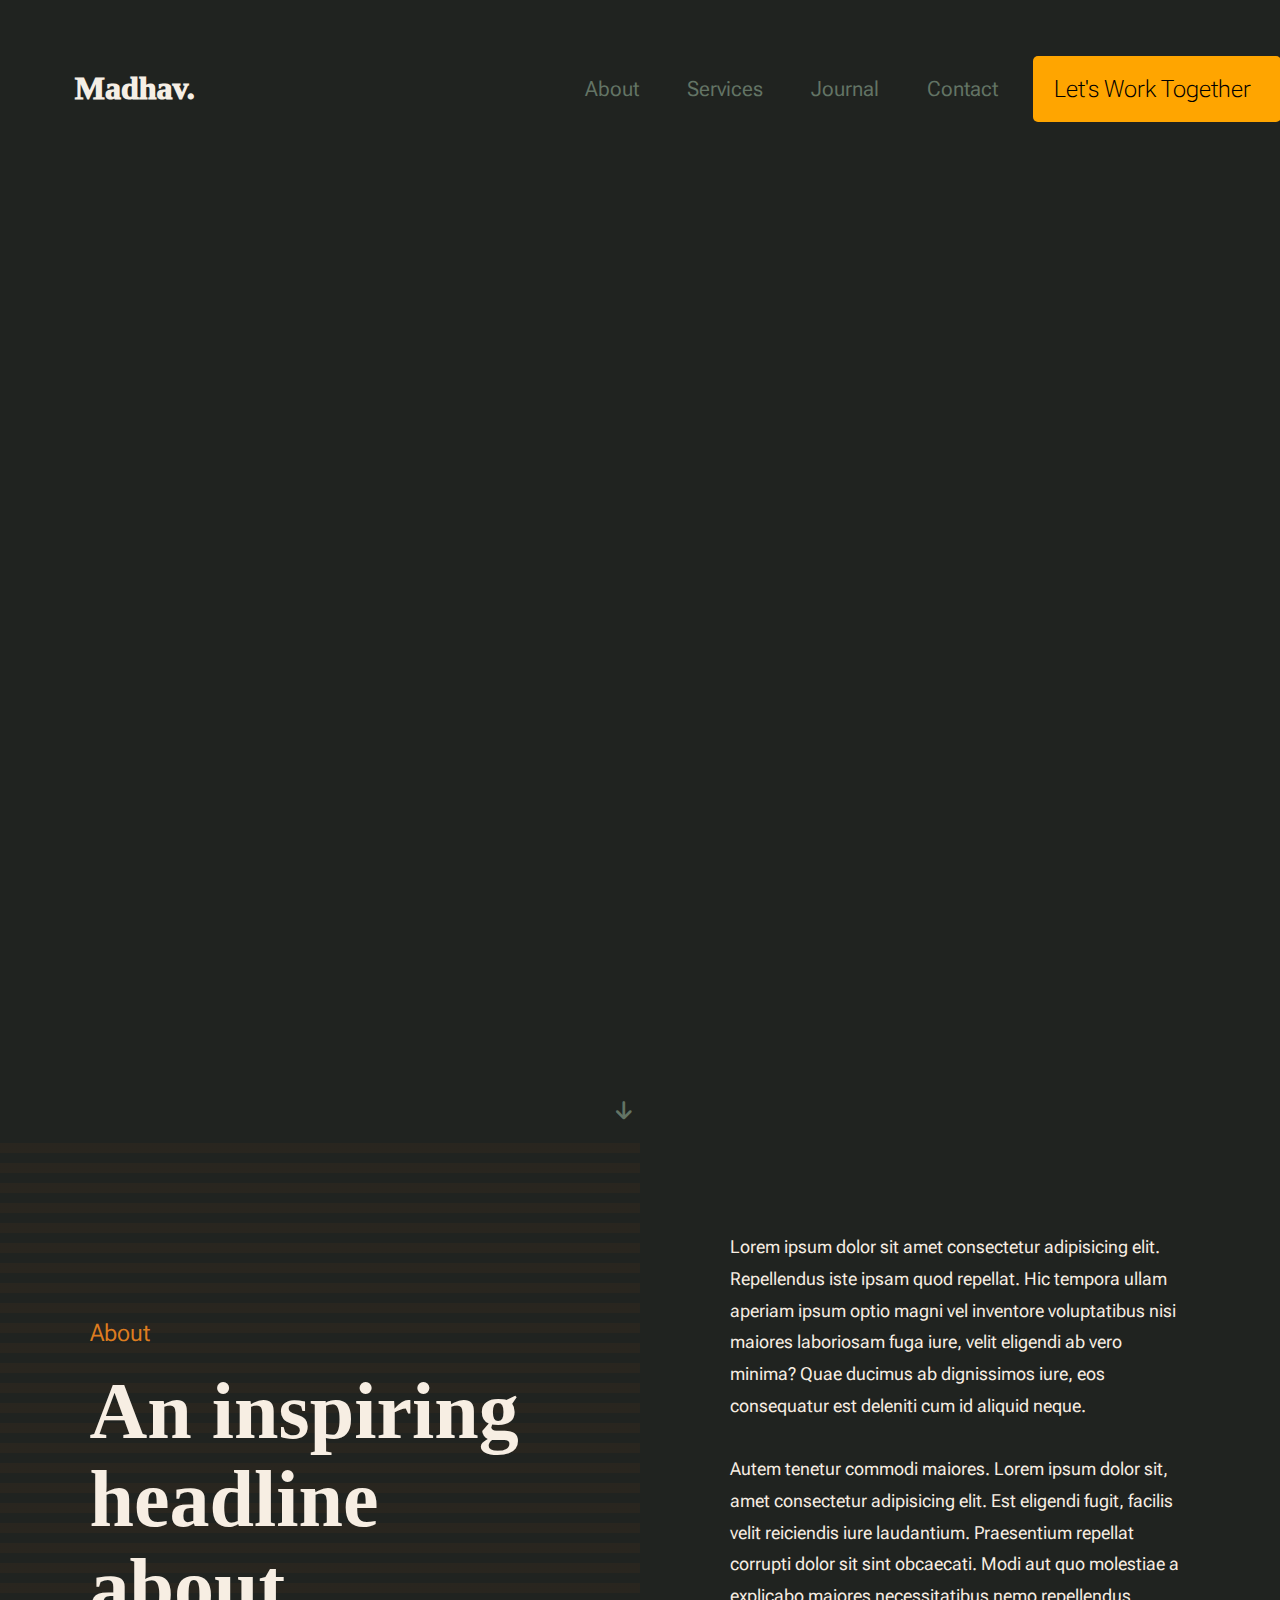
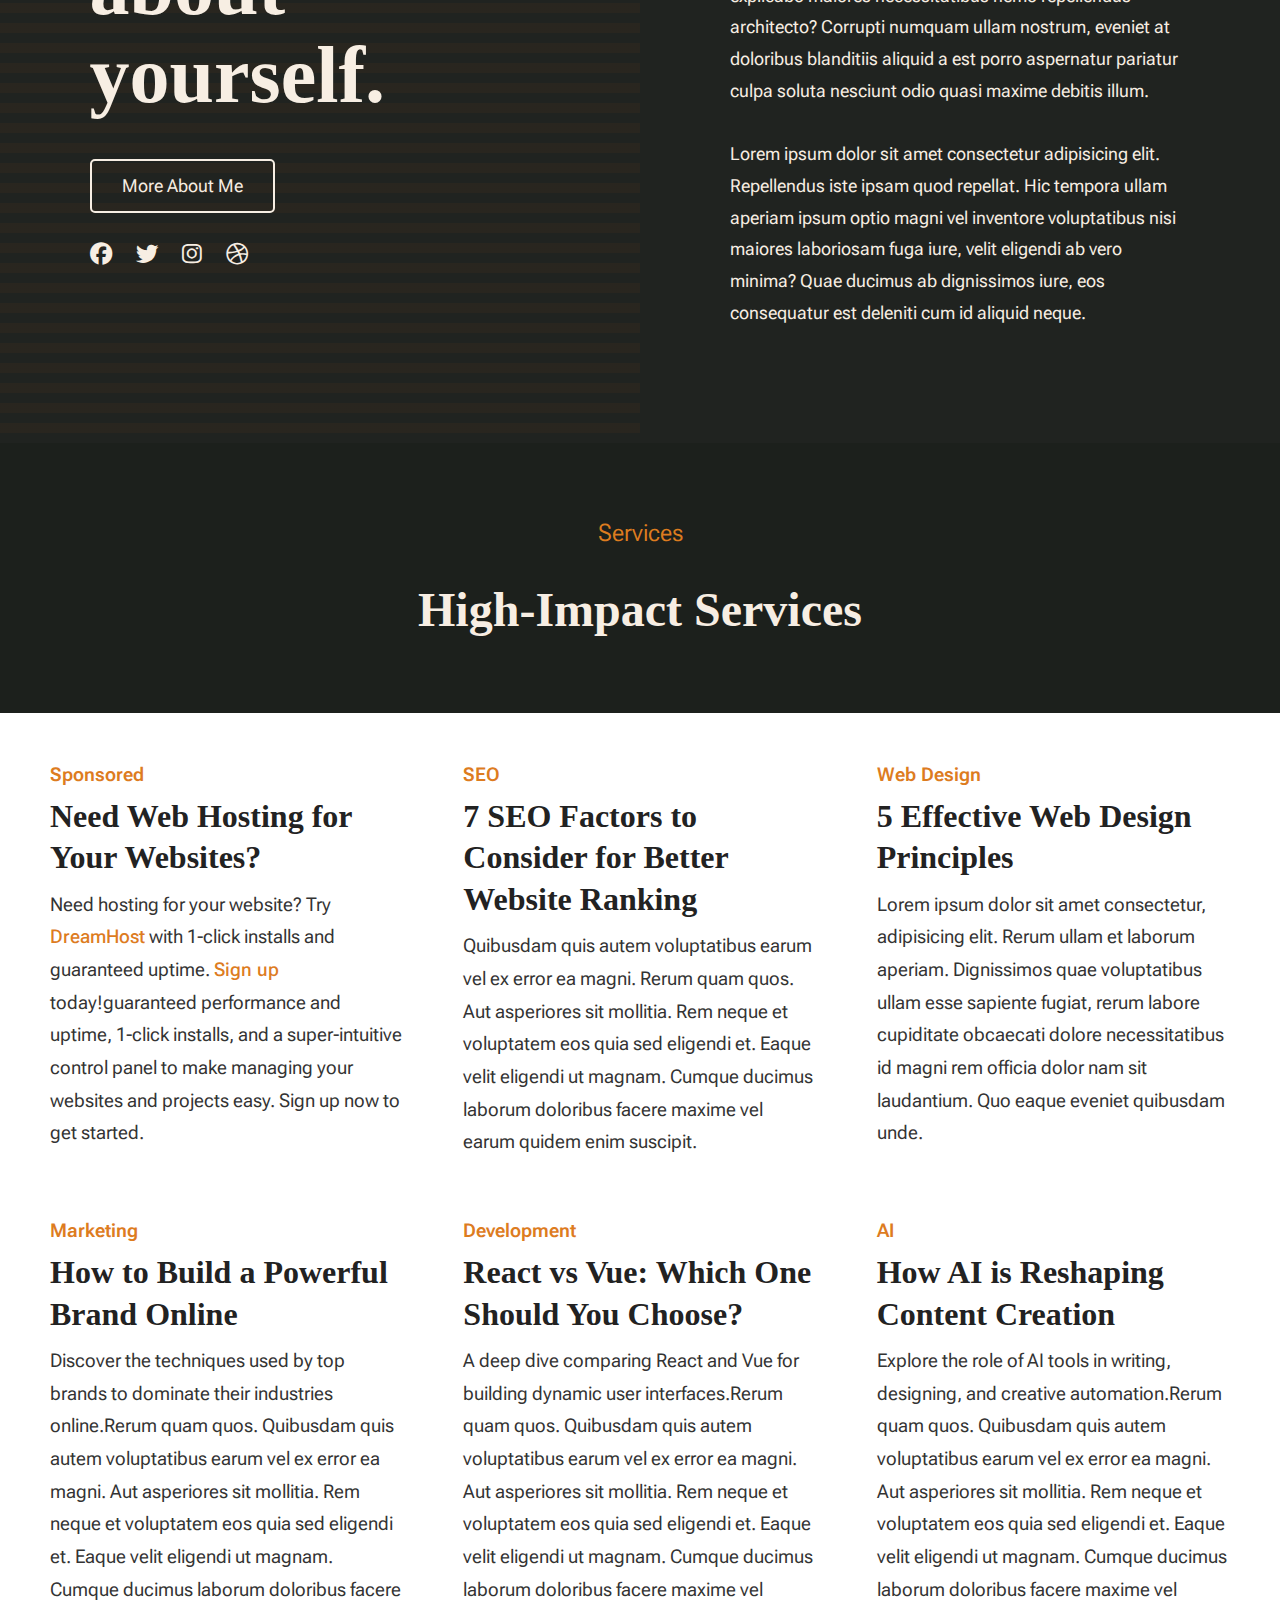
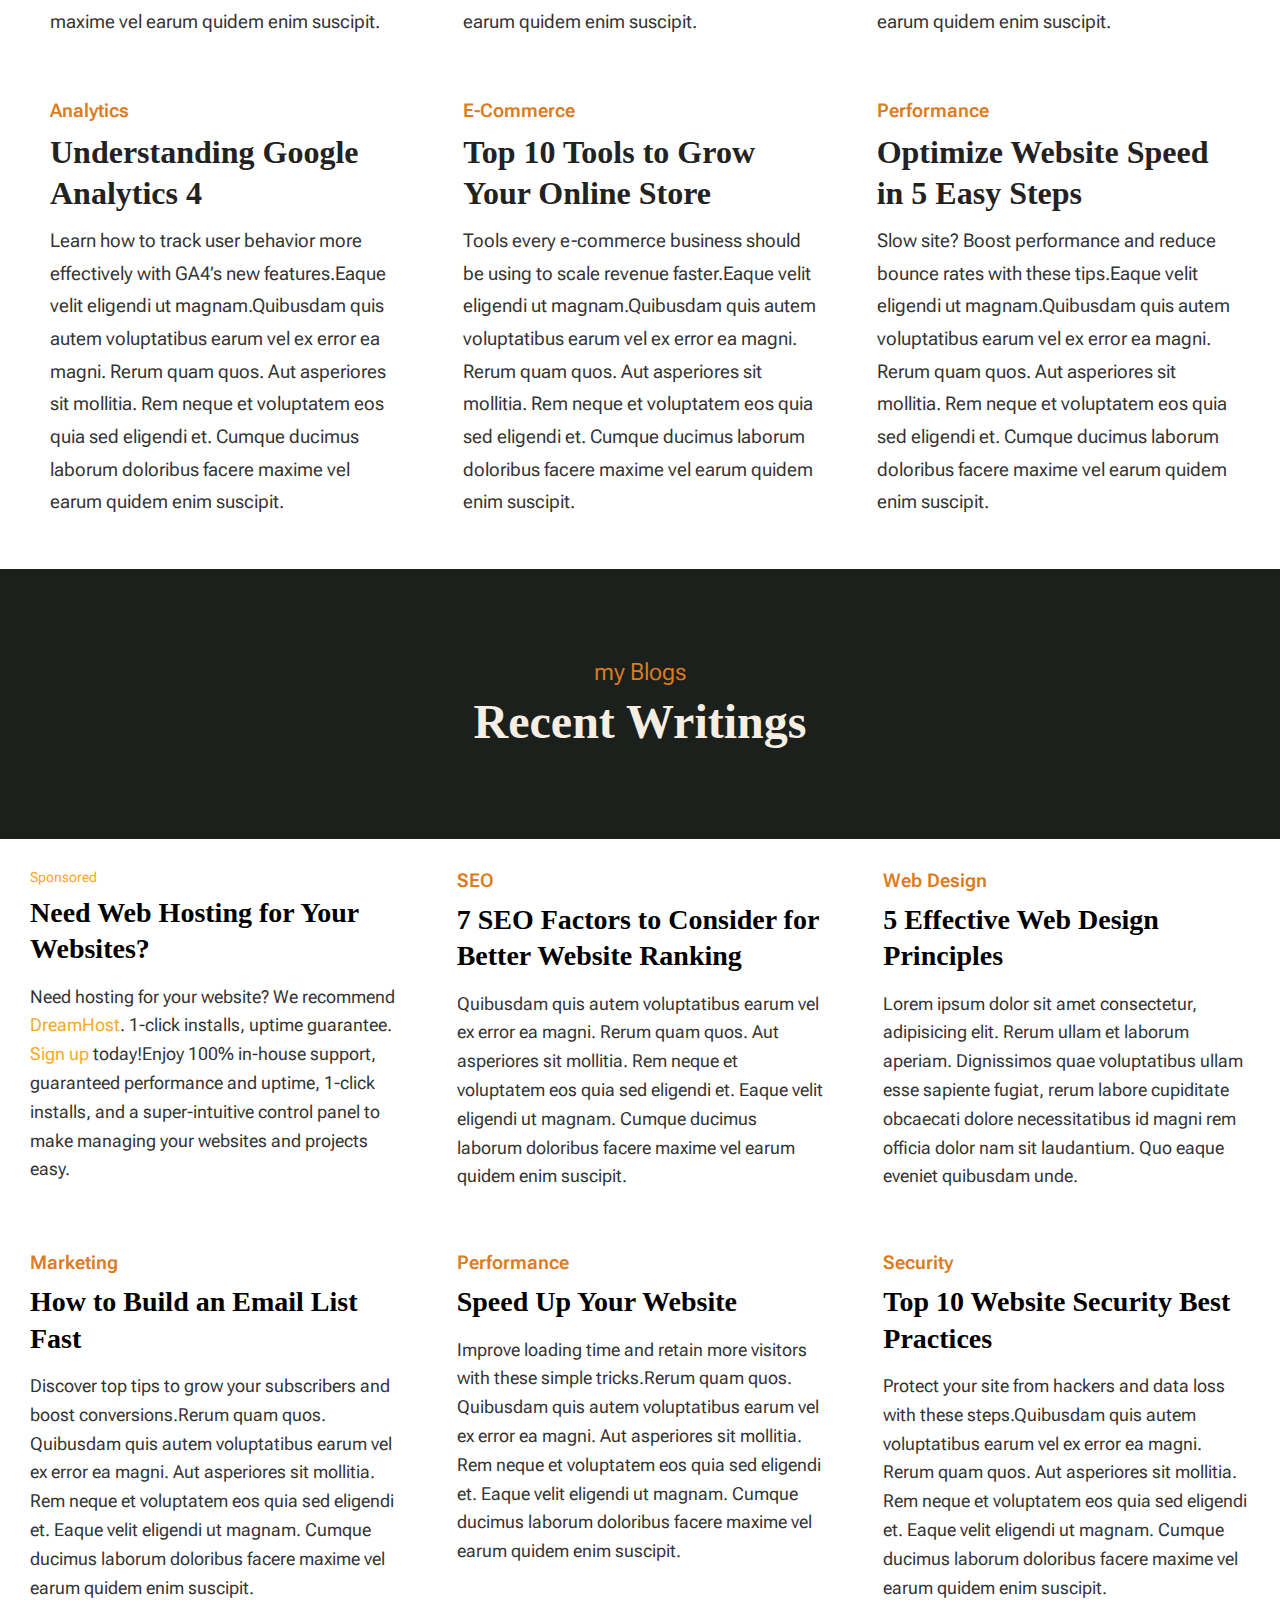
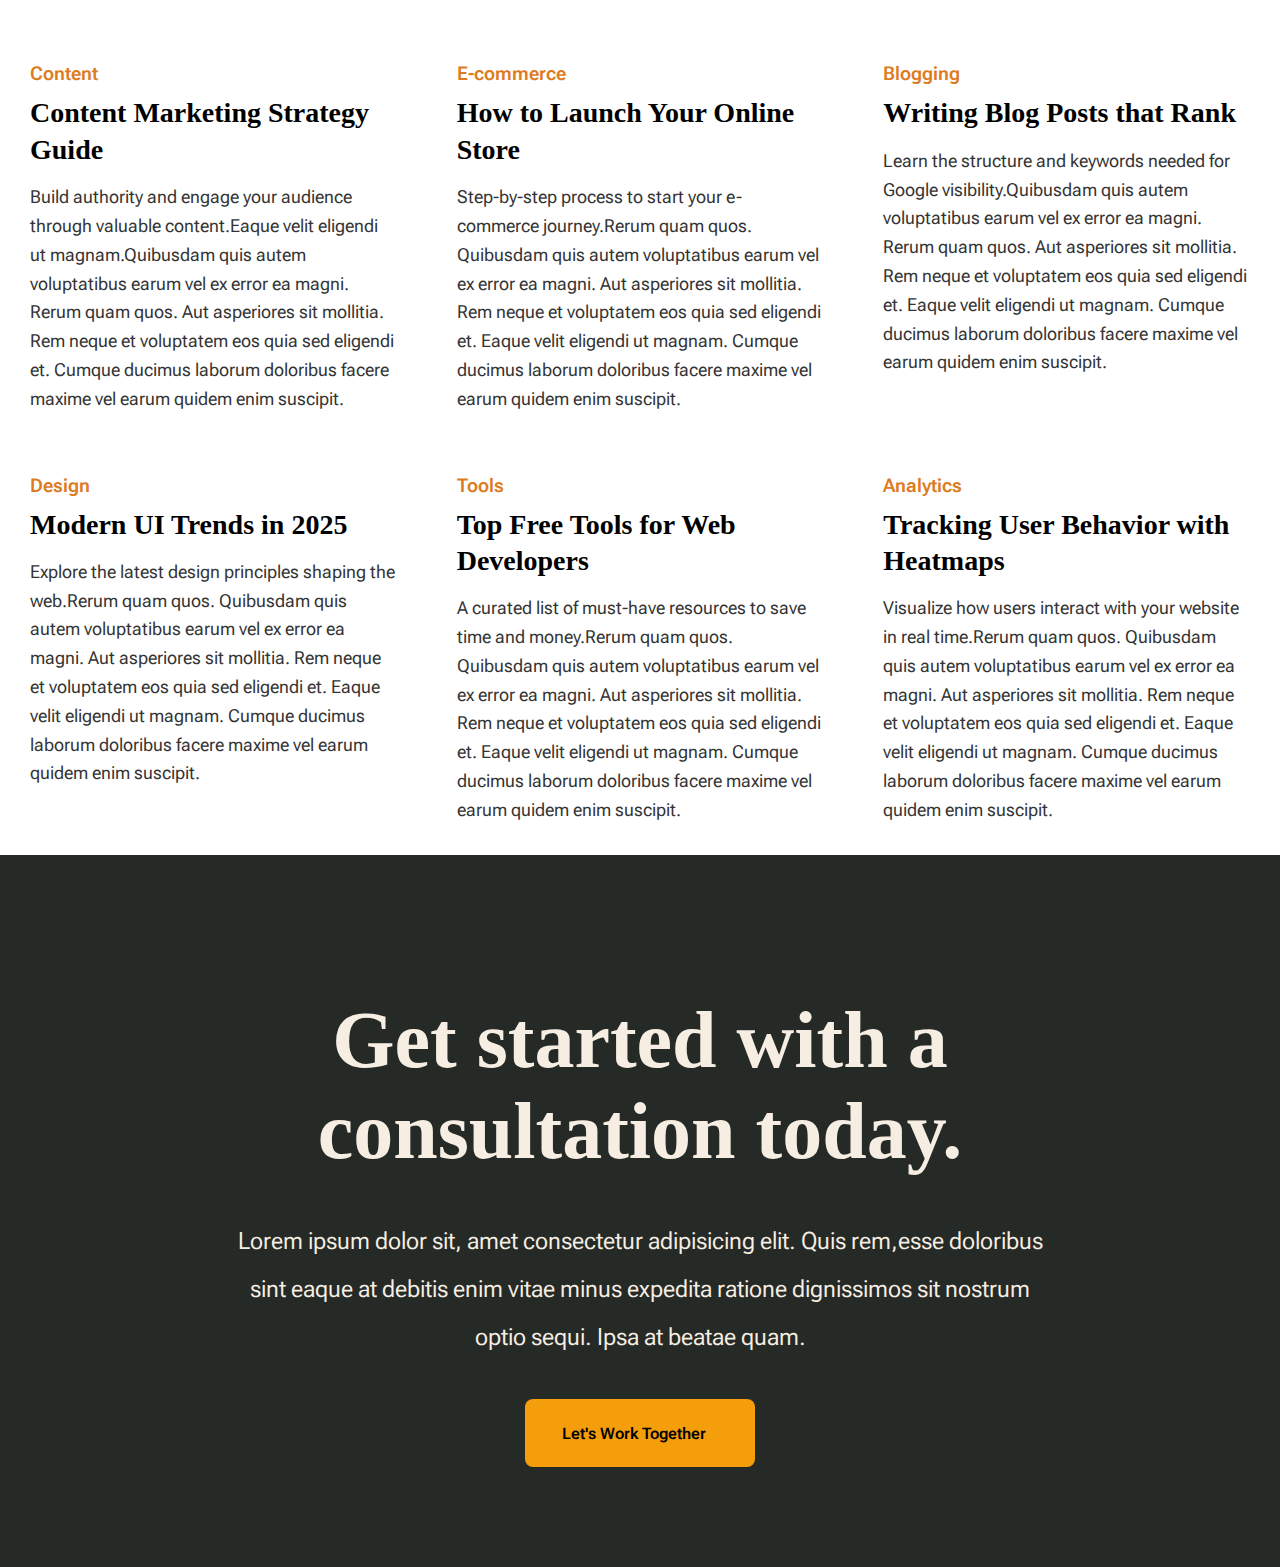
<file: index.html>
<!DOCTYPE html>
<html lang="en">
<head>
    <meta charset="UTF-8">
    <meta name="viewport" content="width=device-width, initial-scale=1.0">
    <link rel="apple-touch-icon" sizes="180x180" href="./apple-touch-icon.png">
    <link rel="icon" type="image/png" sizes="32x32" href="./favicon32.png">
    <link rel="icon" type="image/png" sizes="16x16" href="./favicon16.png">
    <link href="https://fonts.googleapis.com/css2?family=Roboto+Flex:opsz,wght@8..144,100..1000&display=swap" rel="stylesheet">
    <link rel="stylesheet" href="inedexstyles.css">
    <link rel="stylesheet" href="https://cdnjs.cloudflare.com/ajax/libs/font-awesome/6.4.0/css/all.min.css">
    <title>Madhav.portfolio</title>
</head>
<body>
<!-- Navbar -->
<div class="navbar">
  <a href="index.html" class="logo">Madhav.</a>
  <input type="checkbox" id="menu-toggle" class="menu-toggle">
  <label for="menu-toggle" class="menu-icon"><i class="fa-solid fa-bars"></i></label>
  <div class="nav-links">
    <a href="#about">About</a>
    <a href="#services">Services</a>
    <a href="#journal">Journal</a>
    <a href="contact.html">Contact</a>
    <div class="worktogether">
      <a href="contact.html">Let's Work Together</a>
    </div>
  </div>
</div>

    <div class="tranformer">
      <div class="transitioncontainer1">
         <p>Hello,I'm Madhav</p>
         <h1>I create marketing</h1>
         <br>
         <h1>strategies for your</h1>
         <br>
         <h1>business that get</h1>
         <br>
         <h1>results.</h1>
      </div>
             <div class="transitioncontainer2">
               <img src="./madhav.jpg" alt="image">
            </div>
            <div class="scrolldown">
               <a href="#down"><i class="fa-solid fa-arrow-down"></i></a> 
               
            </div>
    </div>
    <section class="aboutcontainer" id="about">
    <div class="left-pane">
      <div class="background-pattern"></div>
      <div class="about1">
        <p>About</p>
        <h1>
          An inspiring<br />
          headline about<br />
          yourself.
        </h1>
        <div class="button-container">
          <button>More About Me</button>
        </div>
        <div class="social-icons">
          <i class="fab fa-facebook"></i>
          <i class="fab fa-twitter"></i>
          <i class="fab fa-instagram"></i>
          <i class="fab fa-dribbble"></i>
        </div>
      </div>
    </div>

    <div class="right-pane">
      <p>Lorem ipsum dolor sit amet consectetur adipisicing elit. Repellendus iste ipsam quod repellat. Hic tempora ullam aperiam ipsum optio magni vel inventore voluptatibus nisi maiores laboriosam fuga iure, velit eligendi ab vero minima? Quae ducimus ab dignissimos iure, eos consequatur est deleniti cum id aliquid neque.</p>
      <p>Autem tenetur commodi maiores. Lorem ipsum dolor sit, amet consectetur adipisicing elit. Est eligendi fugit, facilis velit reiciendis iure laudantium. Praesentium repellat corrupti dolor sit sint obcaecati. Modi aut quo molestiae a explicabo maiores necessitatibus nemo repellendus architecto? Corrupti numquam ullam nostrum, eveniet at doloribus blanditiis aliquid a est porro aspernatur pariatur culpa soluta nesciunt odio quasi maxime debitis illum.</p>
      <p>Lorem ipsum dolor sit amet consectetur adipisicing elit. Repellendus iste ipsam quod repellat. Hic tempora ullam aperiam ipsum optio magni vel inventore voluptatibus nisi maiores laboriosam fuga iure, velit eligendi ab vero minima? Quae ducimus ab dignissimos iure, eos consequatur est deleniti cum id aliquid neque.</p>
    </div>
  </section>
  <!-- services -->
  <div class="services" id="services">
    <p>Services</p>
    <br>
    <h1>High-Impact Services</h1>
  </div>
   <section class="grid-container">
    <div class="article">
      <span class="category">Sponsored</span>
      <h2>Need Web Hosting for Your Websites?</h2>
      <p>
        Need hosting for your website? Try <span class="highlight">DreamHost</span> with 1-click installs and guaranteed uptime. <span class="highlight">Sign up</span> today!guaranteed performance and uptime, 1-click installs, and a super-intuitive control panel to make managing your websites and projects easy. Sign up now to get started.
      </p>
    </div>

    <div class="article">
      <span class="category">SEO</span>
      <h2>7 SEO Factors to Consider for Better Website Ranking</h2>
      <p>
        Quibusdam quis autem voluptatibus earum vel ex error ea magni. Rerum quam quos. Aut asperiores sit mollitia. Rem neque et voluptatem eos quia sed eligendi et. Eaque velit eligendi ut magnam. Cumque ducimus laborum doloribus facere maxime vel earum quidem enim suscipit.
      </p>
    </div>

    <div class="article">
      <span class="category">Web Design</span>
      <h2>5 Effective Web Design Principles</h2>
      <p>
        Lorem ipsum dolor sit amet consectetur, adipisicing elit. Rerum ullam et laborum aperiam. Dignissimos quae voluptatibus ullam esse sapiente fugiat, rerum labore cupiditate obcaecati dolore necessitatibus id magni rem officia dolor nam sit laudantium. Quo eaque eveniet quibusdam unde.
      </p>
    </div>

    <div class="article">
      <span class="category">Marketing</span>
      <h2>How to Build a Powerful Brand Online</h2>
      <p>
        Discover the techniques used by top brands to dominate their industries online.Rerum quam quos. Quibusdam quis autem voluptatibus earum vel ex error ea magni. Aut asperiores sit mollitia. Rem neque et voluptatem eos quia sed eligendi et. Eaque velit eligendi ut magnam. Cumque ducimus laborum doloribus facere maxime vel earum quidem enim suscipit.
      </p>
    </div>

    <div class="article">
      <span class="category">Development</span>
      <h2>React vs Vue: Which One Should You Choose?</h2>
      <p>
        A deep dive comparing React and Vue for building dynamic user interfaces.Rerum quam quos. Quibusdam quis autem voluptatibus earum vel ex error ea magni. Aut asperiores sit mollitia. Rem neque et voluptatem eos quia sed eligendi et. Eaque velit eligendi ut magnam. Cumque ducimus laborum doloribus facere maxime vel earum quidem enim suscipit.
      </p>
    </div>

    <div class="article">
      <span class="category">AI</span>
      <h2>How AI is Reshaping Content Creation</h2>
      <p>
        Explore the role of AI tools in writing, designing, and creative automation.Rerum quam quos. Quibusdam quis autem voluptatibus earum vel ex error ea magni. Aut asperiores sit mollitia. Rem neque et voluptatem eos quia sed eligendi et. Eaque velit eligendi ut magnam. Cumque ducimus laborum doloribus facere maxime vel earum quidem enim suscipit.
      </p>
    </div>

    <div class="article">
      <span class="category">Analytics</span>
      <h2>Understanding Google Analytics 4</h2>
      <p>
        Learn how to track user behavior more effectively with GA4’s new features.Eaque velit eligendi ut magnam.Quibusdam quis autem voluptatibus earum vel ex error ea magni. Rerum quam quos. Aut asperiores sit mollitia. Rem neque et voluptatem eos quia sed eligendi et. Cumque ducimus laborum doloribus facere maxime vel earum quidem enim suscipit.
      </p>
    </div>

    <div class="article">
      <span class="category">E-Commerce</span>
      <h2>Top 10 Tools to Grow Your Online Store</h2>
      <p>
        Tools every e-commerce business should be using to scale revenue faster.Eaque velit eligendi ut magnam.Quibusdam quis autem voluptatibus earum vel ex error ea magni. Rerum quam quos. Aut asperiores sit mollitia. Rem neque et voluptatem eos quia sed eligendi et. Cumque ducimus laborum doloribus facere maxime vel earum quidem enim suscipit.
      </p>
    </div>

    <div class="article">
      <span class="category">Performance</span>
      <h2>Optimize Website Speed in 5 Easy Steps</h2>
      <p>
        Slow site? Boost performance and reduce bounce rates with these tips.Eaque velit eligendi ut magnam.Quibusdam quis autem voluptatibus earum vel ex error ea magni. Rerum quam quos. Aut asperiores sit mollitia. Rem neque et voluptatem eos quia sed eligendi et. Cumque ducimus laborum doloribus facere maxime vel earum quidem enim suscipit.
      </p>
    </div>
  </section>
  <!-- journalcontainer -->
   <div class="journal" id="journal">
    <p>my Blogs</p>
    <h1>Recent Writings</h1>
   </div>
  <div class="journal-container">
      <div class="card">
      <div class="categorys">Sponsored</div>
      <div class="title">Need Web Hosting for Your Websites?</div>
      <div class="description">
        Need hosting for your website? We recommend <span style="color:#f9a825;">DreamHost</span>. 1-click installs, uptime guarantee. <span style="color:#f9a825;">Sign up</span> today!Enjoy 100% in-house support, guaranteed performance and uptime, 1-click installs, and a super-intuitive control panel to make managing your websites and projects easy.
      </div>
    </div>

    <div class="card">
      <div class="category">SEO</div>
      <div class="title">7 SEO Factors to Consider for Better Website Ranking</div>
      <div class="description">
        Quibusdam quis autem voluptatibus earum vel ex error ea magni. Rerum quam quos. Aut asperiores sit mollitia. Rem neque et voluptatem eos quia sed eligendi et. Eaque velit eligendi ut magnam. Cumque ducimus laborum doloribus facere maxime vel earum quidem enim suscipit.
      </div>
    </div>

    <div class="card">
      <div class="category">Web Design</div>
      <div class="title">5 Effective Web Design Principles</div>
      <div class="description">
        Lorem ipsum dolor sit amet consectetur, adipisicing elit. Rerum ullam et laborum aperiam. Dignissimos quae voluptatibus ullam esse sapiente fugiat, rerum labore cupiditate obcaecati dolore necessitatibus id magni rem officia dolor nam sit laudantium. Quo eaque eveniet quibusdam unde.
      </div>
    </div>
    <div class="card">
      <div class="category">Marketing</div>
      <div class="title">How to Build an Email List Fast</div>
      <div class="description">
        Discover top tips to grow your subscribers and boost conversions.Rerum quam quos. Quibusdam quis autem voluptatibus earum vel ex error ea magni. Aut asperiores sit mollitia. Rem neque et voluptatem eos quia sed eligendi et. Eaque velit eligendi ut magnam. Cumque ducimus laborum doloribus facere maxime vel earum quidem enim suscipit.
      </div>
    </div>

    <div class="card">
      <div class="category">Performance</div>
      <div class="title">Speed Up Your Website</div>
      <div class="description">
        Improve loading time and retain more visitors with these simple tricks.Rerum quam quos. Quibusdam quis autem voluptatibus earum vel ex error ea magni. Aut asperiores sit mollitia. Rem neque et voluptatem eos quia sed eligendi et. Eaque velit eligendi ut magnam. Cumque ducimus laborum doloribus facere maxime vel earum quidem enim suscipit.
      </div>
    </div>

    <div class="card">
      <div class="category">Security</div>
      <div class="title">Top 10 Website Security Best Practices</div>
      <div class="description">
        Protect your site from hackers and data loss with these steps.Quibusdam quis autem voluptatibus earum vel ex error ea magni. Rerum quam quos. Aut asperiores sit mollitia. Rem neque et voluptatem eos quia sed eligendi et. Eaque velit eligendi ut magnam. Cumque ducimus laborum doloribus facere maxime vel earum quidem enim suscipit.
      </div>
    </div>

    <div class="card">
      <div class="category">Content</div>
      <div class="title">Content Marketing Strategy Guide</div>
      <div class="description">
        Build authority and engage your audience through valuable content.Eaque velit eligendi ut magnam.Quibusdam quis autem voluptatibus earum vel ex error ea magni. Rerum quam quos. Aut asperiores sit mollitia. Rem neque et voluptatem eos quia sed eligendi et. Cumque ducimus laborum doloribus facere maxime vel earum quidem enim suscipit.
      </div>
    </div>

    <div class="card">
      <div class="category">E-commerce</div>
      <div class="title">How to Launch Your Online Store</div>
      <div class="description">
        Step-by-step process to start your e-commerce journey.Rerum quam quos. Quibusdam quis autem voluptatibus earum vel ex error ea magni. Aut asperiores sit mollitia. Rem neque et voluptatem eos quia sed eligendi et. Eaque velit eligendi ut magnam. Cumque ducimus laborum doloribus facere maxime vel earum quidem enim suscipit.
      </div>
    </div>

    <div class="card">
      <div class="category">Blogging</div>
      <div class="title">Writing Blog Posts that Rank</div>
      <div class="description">
        Learn the structure and keywords needed for Google visibility.Quibusdam quis autem voluptatibus earum vel ex error ea magni. Rerum quam quos. Aut asperiores sit mollitia. Rem neque et voluptatem eos quia sed eligendi et. Eaque velit eligendi ut magnam. Cumque ducimus laborum doloribus facere maxime vel earum quidem enim suscipit.
      </div>
    </div>

    <div class="card">
      <div class="category">Design</div>
      <div class="title">Modern UI Trends in 2025</div>
      <div class="description">
        Explore the latest design principles shaping the web.Rerum quam quos. Quibusdam quis autem voluptatibus earum vel ex error ea magni. Aut asperiores sit mollitia. Rem neque et voluptatem eos quia sed eligendi et. Eaque velit eligendi ut magnam. Cumque ducimus laborum doloribus facere maxime vel earum quidem enim suscipit.
      </div>
    </div>

    <div class="card">
      <div class="category">Tools</div>
      <div class="title">Top Free Tools for Web Developers</div>
      <div class="description">
        A curated list of must-have resources to save time and money.Rerum quam quos. Quibusdam quis autem voluptatibus earum vel ex error ea magni. Aut asperiores sit mollitia. Rem neque et voluptatem eos quia sed eligendi et. Eaque velit eligendi ut magnam. Cumque ducimus laborum doloribus facere maxime vel earum quidem enim suscipit.
      </div>
    </div>

    <div class="card">
      <div class="category">Analytics</div>
      <div class="title">Tracking User Behavior with Heatmaps</div>
      <div class="description">
        Visualize how users interact with your website in real time.Rerum quam quos. Quibusdam quis autem voluptatibus earum vel ex error ea magni. Aut asperiores sit mollitia. Rem neque et voluptatem eos quia sed eligendi et. Eaque velit eligendi ut magnam. Cumque ducimus laborum doloribus facere maxime vel earum quidem enim suscipit.
      </div>
    </div>
  </div>
<!-- journalend -->
  <div class="foot-container" id="down">
    <h1 class="foot-title">Get started with a<br>consultation today.</h1>
    <p class="foot-description">
      Lorem ipsum dolor sit, amet consectetur adipisicing elit. Quis rem,esse doloribus <br>
      sint eaque at debitis enim vitae minus expedita ratione dignissimos sit nostrum <br>
      optio sequi. Ipsa at beatae quam.
    </p>
    <br><br>
    <button class="foot-button"><a href="contact.html">Let's Work Together</a></button>
  </div>
</body>
</html>
</file>
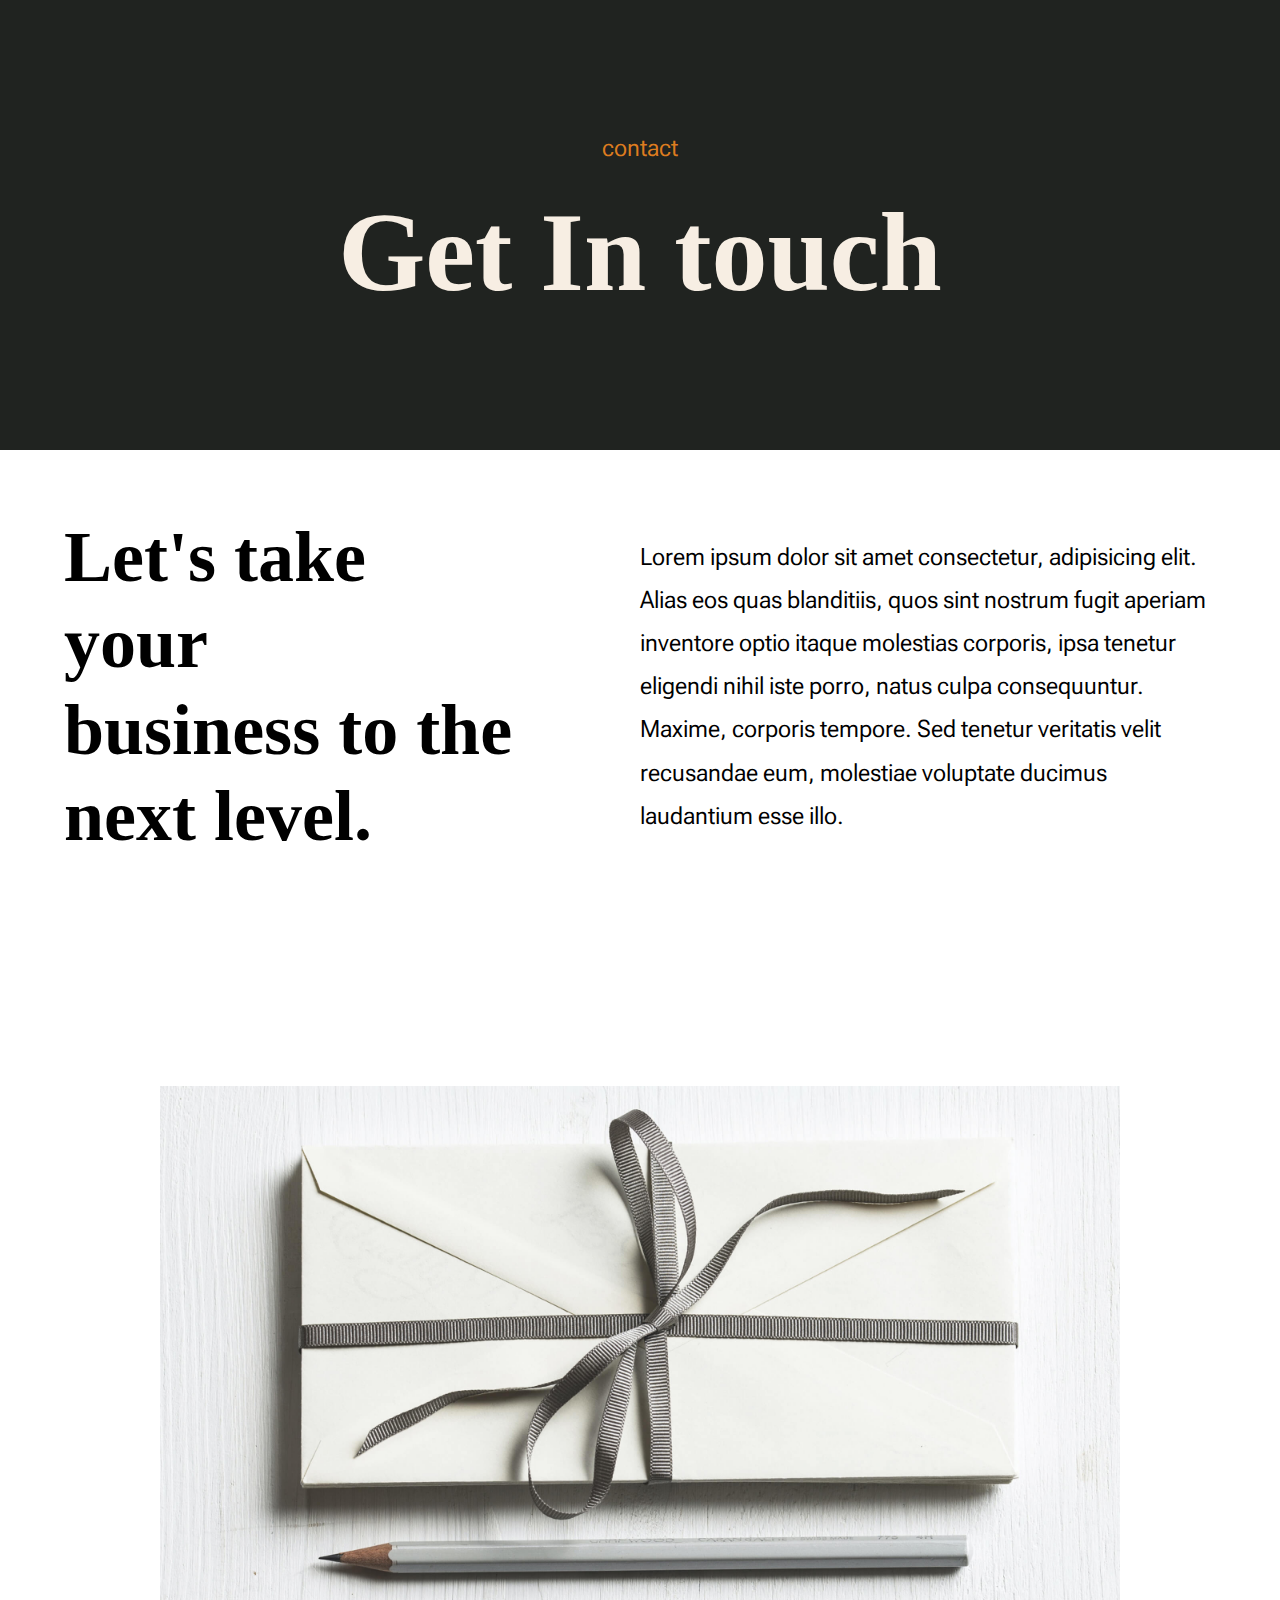
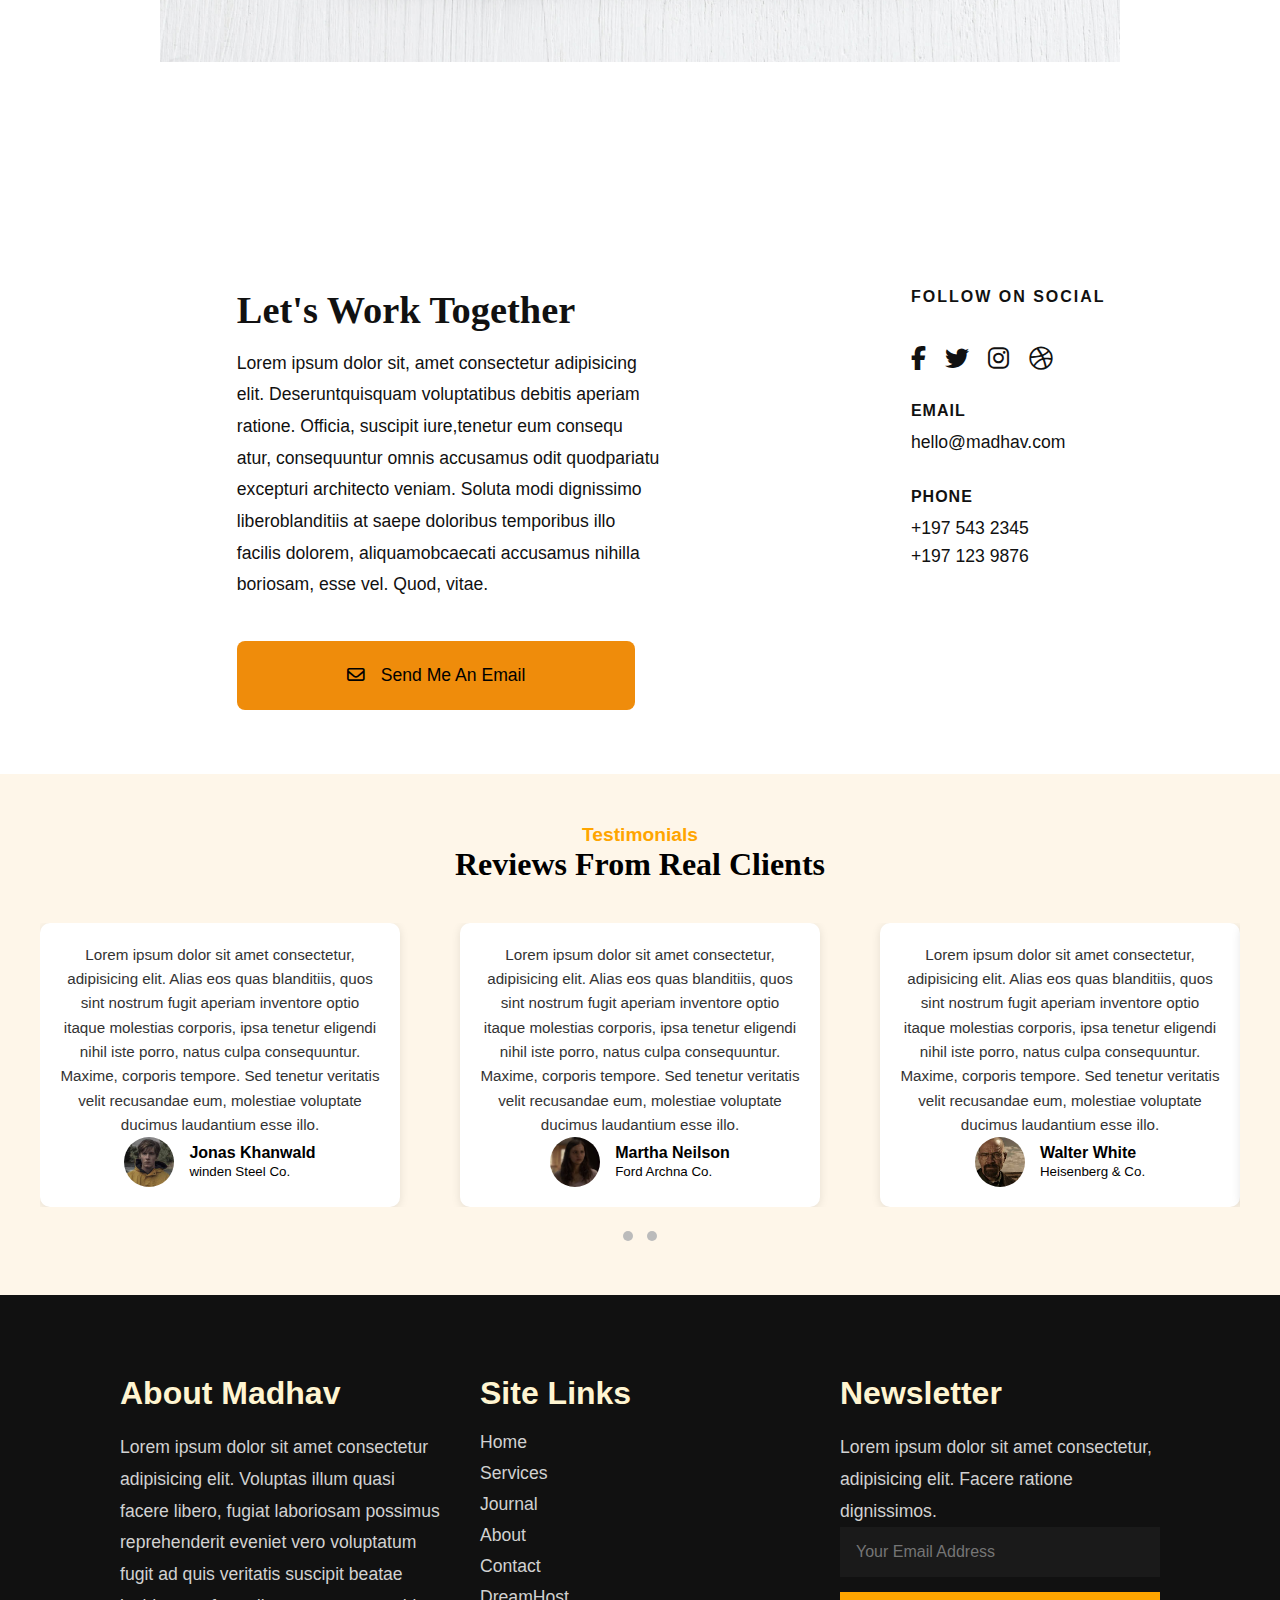
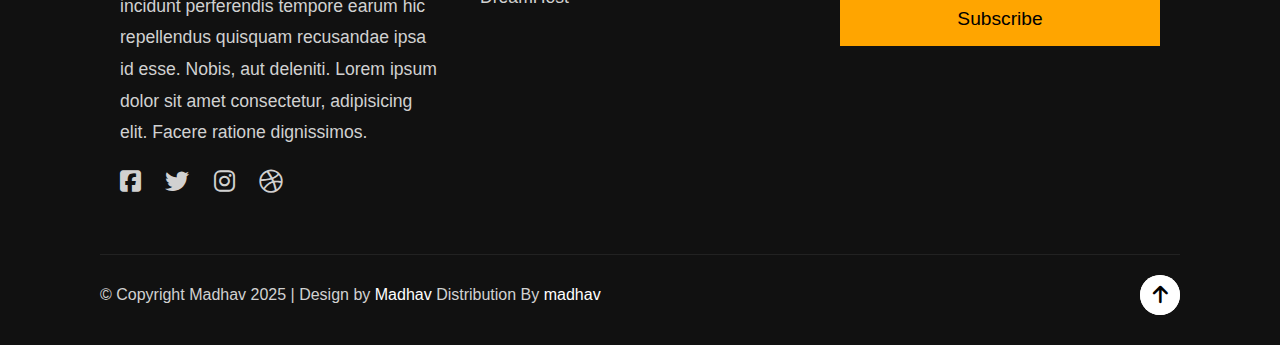
<file: contact.html>
<!DOCTYPE html>
<html lang="en">
<head>
    <meta charset="UTF-8">
    <meta name="viewport" content="width=device-width, initial-scale=1.0">
        <link rel="apple-touch-icon" sizes="180x180" href="./apple-touch-icon.png">
    <link rel="icon" type="image/png" sizes="32x32" href="./favicon32.png">
    <link rel="icon" type="image/png" sizes="16x16" href="./favicon16.png">
    <link rel="stylesheet" href="contact.css">
    <link href="https://fonts.googleapis.com/css2?family=Roboto+Flex:opsz,wght@8..144,100..1000&display=swap" rel="stylesheet">
    <link rel="stylesheet" href="https://cdnjs.cloudflare.com/ajax/libs/font-awesome/6.4.0/css/all.min.css">
    <title>Contact</title>
</head>
<body>
   <div class="contact-container" id="top">
    <p>contact</p><br>
    <h1>Get In touch</h1>
   </div> 
   <div class="image-container">
    <h1 class="header">Let's take your<br> business to the <br>next level.</h1>
    <p class="para">Lorem ipsum dolor sit amet consectetur, adipisicing elit. Alias eos quas blanditiis, quos sint nostrum fugit aperiam inventore optio itaque molestias corporis, ipsa tenetur eligendi nihil iste porro, natus culpa consequuntur. Maxime, corporis tempore. Sed tenetur veritatis velit recusandae eum, molestiae voluptate ducimus laudantium esse illo.</p>
   </div>
   <div class="contact-image">
    <img src="./contact image.jpg" alt="image" class="envelope">
   </div>
  <div class="down-container">
    <div class="left">
      <h1>Let's Work Together</h1>
      <p>
        Lorem ipsum dolor sit, amet consectetur adipisicing <br>
        elit. Deseruntquisquam voluptatibus debitis aperiam <br>
        ratione. Officia, suscipit iure,tenetur eum consequ <br>
        atur, consequuntur omnis accusamus odit quodpariatu <br>
        excepturi architecto veniam. Soluta modi dignissimo <br>
        liberoblanditiis at saepe doloribus temporibus illo <br>
        facilis dolorem, aliquamobcaecati accusamus nihilla <br>
        boriosam, esse vel. Quod, vitae.
      </p>
      <button class="email-btn">
        <i class="fa-regular fa-envelope"></i> Send Me An Email
      </button>
    </div>
    <div class="right">
      <h3>FOLLOW ON SOCIAL</h3>
      <div class="icons">
        <i class="fab fa-facebook-f"></i>
        <i class="fab fa-twitter"></i>
        <i class="fab fa-instagram"></i>
        <i class="fab fa-dribbble"></i>
      </div>

      <div class="info-section">
        <h4>EMAIL</h4>
        <p>hello@madhav.com</p>
      </div>

      <div class="info-section">
        <h4>PHONE</h4>
        <p>+197 543 2345</p>
        <p>+197 123 9876</p>
      </div>
    </div>
  </div>
<!-- scrollslide -->
 <div class="testimonial-section">
  <h4>Testimonials</h4>
  <h2>Reviews From Real Clients</h2>

  <div class="slider-container">
    <div class="slider">
      <!-- Slide 1 -->
      <div class="slide">
        <div class="testimonial-card">
          <p>Lorem ipsum dolor sit amet consectetur, adipisicing elit. Alias eos quas blanditiis, quos sint nostrum fugit aperiam inventore optio itaque molestias corporis, ipsa tenetur eligendi nihil iste porro, natus culpa consequuntur. Maxime, corporis tempore. Sed tenetur veritatis velit recusandae eum, molestiae voluptate ducimus laudantium esse illo.</p>
          <div class="author">
            <img src="./user-1.jpeg" alt="jonas">
            <div class="author-info">
              <strong>Jonas Khanwald</strong>
              <small>winden Steel Co.</small>
            </div>
          </div>
        </div>
        <div class="testimonial-card">
          <p>Lorem ipsum dolor sit amet consectetur, adipisicing elit. Alias eos quas blanditiis, quos sint nostrum fugit aperiam inventore optio itaque molestias corporis, ipsa tenetur eligendi nihil iste porro, natus culpa consequuntur. Maxime, corporis tempore. Sed tenetur veritatis velit recusandae eum, molestiae voluptate ducimus laudantium esse illo.</p>
          <div class="author">
            <img src="./user-2.jpeg" alt="martha">
            <div class="author-info">
              <strong>Martha Neilson</strong>
              <small>Ford Archna Co.</small>
            </div>
          </div>
        </div>
        <div class="testimonial-card">
          <p>Lorem ipsum dolor sit amet consectetur, adipisicing elit. Alias eos quas blanditiis, quos sint nostrum fugit aperiam inventore optio itaque molestias corporis, ipsa tenetur eligendi nihil iste porro, natus culpa consequuntur. Maxime, corporis tempore. Sed tenetur veritatis velit recusandae eum, molestiae voluptate ducimus laudantium esse illo.</p>
          <div class="author">
            <img src="./user-3.jpeg" alt="white">
            <div class="author-info">
              <strong>Walter White</strong>
              <small>Heisenberg & Co.</small>
            </div>
          </div>
        </div>
      </div>
      <!-- Slide 2 -->
      <div class="slide">
        <div class="testimonial-card">
          <p>Lorem ipsum dolor sit amet consectetur, adipisicing elit. Alias eos quas blanditiis, quos sint nostrum fugit aperiam inventore optio itaque molestias corporis, ipsa tenetur eligendi nihil iste porro, natus culpa consequuntur. Maxime, corporis tempore. Sed tenetur veritatis velit recusandae eum, molestiae voluptate ducimus laudantium esse illo.</p>
          <div class="author">
            <img src="./user-4.jpeg" alt="Shelby">
            <div class="author-info">
              <strong>Tommy Shelby</strong>
              <small>Shelby Inc.</small>
            </div>
          </div>
        </div>
        <div class="testimonial-card">
          <p>Lorem ipsum dolor sit amet consectetur, adipisicing elit. Alias eos quas blanditiis, quos sint nostrum fugit aperiam inventore optio itaque molestias corporis, ipsa tenetur eligendi nihil iste porro, natus culpa consequuntur. Maxime, corporis tempore. Sed tenetur veritatis velit recusandae eum, molestiae voluptate ducimus laudantium esse illo.</p>
          <div class="author">
            <img src="./user-5.jpeg" alt="Rivea">
            <div class="author-info">
              <strong>Geralt Rivea</strong>
              <small>Wither Inc.</small>
            </div>
          </div>
        </div>
        <div class="testimonial-card">
          <p>Lorem ipsum dolor sit amet consectetur, adipisicing elit. Alias eos quas blanditiis, quos sint nostrum fugit aperiam inventore optio itaque molestias corporis, ipsa tenetur eligendi nihil iste porro, natus culpa consequuntur. Maxime, corporis tempore. Sed tenetur veritatis velit recusandae eum, molestiae voluptate ducimus laudantium esse illo.</p>
          <div class="author">
            <img src="./user-6.jpeg" alt="Addams">
            <div class="author-info">
              <strong>Wednesday Addams</strong>
              <small>NeverMore Ltd</small>
            </div>
          </div>
        </div>
      </div>
    </div>
  </div>

  <div class="dots">
    <span class="dot"></span>
    <span class="dot"></span>
  </div>
</div>
<!-- footer -->
 <footer>
  <div class="footer-container">
    <div class="footer-column">
      <h2>About Madhav</h2>
      <p>
        Lorem ipsum dolor sit amet consectetur adipisicing elit. Voluptas illum quasi facere libero,
        fugiat laboriosam possimus reprehenderit eveniet vero voluptatum fugit ad quis veritatis suscipit
        beatae incidunt perferendis tempore earum hic repellendus quisquam recusandae ipsa id esse. Nobis,
        aut deleniti. Lorem ipsum dolor sit amet consectetur, adipisicing elit. Facere ratione dignissimos.
      </p>
      <div class="social-icons">
        <i class="fab fa-facebook-square"></i>
        <i class="fab fa-twitter"></i>
        <i class="fab fa-instagram"></i>
        <i class="fab fa-dribbble"></i>
      </div>
    </div>

    <!-- Links Column -->
    <div class="footer-column footer-links">
      <h2>Site Links</h2>
      <a href="./index.html" target="_blank">Home</a>
      <a href="#">Services</a>
      <a href="#">Journal</a>
      <a href="#">About</a>
      <a href="./contact.html">Contact</a>
      <a href="https://www.10000coders.in/" target="_blank">DreamHost</a>
    </div>
    
    <div class="footer-column newsletter">
      <h2>Newsletter</h2>
      <p>
        Lorem ipsum dolor sit amet consectetur, adipisicing elit. Facere ratione dignissimos.
      </p>
      <input type="email" placeholder="Your Email Address" />
      <button>Subscribe</button>
    </div>
  </div>

  <div class="footer-bottom">
    <div>
      &copy; Copyright Madhav 2025 | Design by <span style="color: white;">Madhav</span> Distribution By <span style="color: white;">madhav</span>
    </div>
    <div class="scroll-top">
      <a href="#top" class="scroll-top">
       <i class="fas fa-arrow-up"></i>
</a>
    </div>
  </div>
</footer>
</body>
</html>
</file>
<file: inedexstyles.css>
* {
      padding: 0;
      margin: 0;
      box-sizing: border-box;
      scroll-behavior: smooth;
      font-family: "Roboto Flex", sans-serif;
    }
    img {
      width: 100%;
      object-fit: cover;
    }
    /* <<<<<<<<<navbar>>>>>>> */
    .navbar {
      display: flex;
      align-items: center;
      justify-content: space-between;
      background-color: rgb(32, 35, 32);
      width: 100%;
      padding: 4%;
    }
    .logo {
      font-size: 2rem;
      font-weight: 950;
      font-family: "Libertinus Serif", serif;
      color: rgb(245, 238, 229);
      text-decoration: none;
    }
    a {
      gap: 15px;
      padding: 19px;
      font-size: 1.3rem;
      padding-left: 2%;
      color: hsla(127, 8%, 42%, 1);
      text-decoration: none;
    }
    a:hover {
      color: rgb(247, 238, 227);
      transition: all 0.3s ease-in-out 0.1s;
    }
    .worktogether {
      background-color: orange;
      padding-left: 1rem;
      padding-right: 1rem;
      display: flex;
      align-items: center;
      width: fit-content;
      border-radius: 5px;
    }
    .worktogether a {
      font-family: "Roboto Flex", sans-serif;
      font-weight: 200;
      font-size: 1.5rem;
      color: black;
      white-space: nowrap;
    }

    /* Hamburger menu */
.menu-toggle {
  display: none;
}
.menu-icon {
  display: none;
  font-size: 1.8rem;
  color: white;
  cursor: pointer;
}
.nav-links {
  display: flex;
  align-items: center;
  gap: 1rem;
}
@media (max-width: 768px) {
  .menu-icon {
    display: block;
  }

  .nav-links {
    display: none;
    flex-direction: column;
    background-color: rgb(32, 35, 32);
    width: 100%;
    text-align: center;
    padding: 1rem 0;
    position: absolute; 
    top: 56px; 
    left: 0;
    z-index: 100;
  }
  .menu-toggle:checked + .menu-icon + .nav-links {
    display: flex;
  }
  .menu-toggle:checked + .menu-icon {
    display: none;
  }
  .worktogether {
    margin-top: 1rem;
    justify-content: center;
  }
}
    /* transition section */
    .tranformer {
      position: relative;
      display: flex;
      background-color: rgb(32, 35, 32);
      width: 100%;
      flex-wrap: nowrap;
      padding: 7%;
    }
    .transitioncontainer1 {
      color: rgb(247, 238, 227);
      padding: 20px;
      padding-left: 5%;
      max-width: 60vw;
    }
    .transitioncontainer1 > p {
      font-size: 1.5rem;
      margin-bottom: 1rem;
      font-family: sans-serif;
    }
    .transitioncontainer1 > h1 {
      font-size: 6vw;
      font-family: "Libertinus Serif", serif;
      font-weight: bold;
      line-height: 1.2;
      word-break: break-word;
      white-space: normal;
      margin: 0;
    }
    .transitioncontainer1 p,
    .transitioncontainer1 h1 {
      padding-left: 0;
      display: block;
    }
    .transitioncontainer1 > p,
    .transitioncontainer1 > h1 {
      transform: translateY(100px);
      opacity: 0;
      animation: slideUp 1s ease-out forwards;
    }
    .transitioncontainer1 > p {
      animation-delay: 0.6s;
    }
    .transitioncontainer1 > h1 {
      animation-delay: 0.8s;
    }
    @keyframes slideUp {
      to {
        transform: translateY(0);
        opacity: 1;
      }
    }
    .transitioncontainer2 {
      flex: 4;
      display: flex;
      justify-content: end;
      align-items: end;
    }
    .transitioncontainer2 > img {
      width: 500px;
      transform: translateX(-100px);
      opacity: 0;
      animation: slideInRight 1s ease-out forwards;
      animation-delay: 1s;
    }
    @keyframes slideInRight {
      to {
        transform: translateX(0);
        opacity: 1;
      }
    }
    .scrolldown {
      position: absolute;
      bottom: 2%;
      left: 50%;
      transform: translateX(-50%);
      width: 50px;
      height: auto;
      cursor: pointer;
      z-index: 10;
    }

    /* about */
    body {
      font-family: 'Georgia', serif;
      color: #f7eee3;
    }
    .aboutcontainer {
      display: flex;
      width: 100%;
      height: 100vh;
      background-color: rgb(32, 35, 32);
    }
    .left-pane {
      width: 50%;
      position: relative;
      padding: 7%;
      display: flex;
      align-items: flex-start;
      justify-content: center;
      flex-direction: column;
      overflow: hidden;
    }
    .background-pattern {
      position: absolute;
      top: 0;
      left: 0;
      width: 100%;
      height: 100%;
      background-image: repeating-linear-gradient(
        to bottom,
        #4d311b,
        #4d311b 10px,
        transparent 10px,
        transparent 20px
      );
      opacity: 0.2;
      z-index: 0;
    }
    .about1 {
      position: relative;
      z-index: 2;
    }
    .about1 p {
      color: #dd7c1f;
      font-size: 1.5rem;
      margin-bottom: 20px;
    }
    .about1 h1 {
      font-size: 5rem;
      line-height: 1.1;
      font-family: "Libertinus Serif", serif;
      margin: 0;
    }
    .button-container {
      margin-top: 40px;
    }
    .button-container button {
      background: transparent;
      border: 2px solid #f7eee3;
      color: #f7eee3;
      padding: 15px 30px;
      font-size: 1.1rem;
      cursor: pointer;
      border-radius: 5px;
      transition: all 0.3s ease-in-out;
    }
    .button-container button:hover {
      background-color: #f7eee3;
      color: #1e211d;
    }
    .social-icons {
      margin-top: 30px;
      display: flex;
      gap: 1.5rem;
      font-size: 1.4rem;
      cursor: pointer;
    }
    .right-pane {
      width: 50%;
      padding: 7%;
      font-size: 1.1rem;
      line-height: 1.8;
      display: flex;
      flex-direction: column;
      gap: 2rem;
    }

    /* services */
    .services {
      background-color: rgb(28, 32, 28);
      height: 30vh;
      display: flex;
      flex-direction: column;
      justify-content: center;
      align-items: center;
      gap: 0.5rem;
    }
    .services p {
      color: #dd7c1f;
      font-size: 1.5rem;
    }
    .services h1 {
      color: #f7eee3;
      font-size: 3rem;
      font-family: "Libertinus Serif", serif;
    }
    .grid-container {
      display: grid;
      grid-template-columns: repeat(3, 1fr);
      gap: 40px;
      max-width: 1300px;
      margin: auto;
      font-family: 'Georgia', serif;
      background-color: #fff;
      color: #222;
      padding: 40px;
    }
    .article {
      background-color: #ffffff;
      padding: 10px;
      border-radius: 4px;
    }
    .category {
      color: #dd7c1f;
      font-size: 1.2rem;
      font-weight: 600;
      display: inline-block;
      margin-bottom: 10px;
    }
    .article h2 {
      font-size: 2rem;
      font-weight: bold;
      margin: 0 0 10px 0;
      line-height: 1.3;
      font-family: "Libertinus Serif", serif;
    }
    .article p {
      font-size: 1.2rem;
      line-height: 1.7;
      color: #333;
    }
    .highlight {
      color: #dd7c1f;
      font-weight: 500;
    }

    /* journal */
    .journal {
      background-color: rgb(28, 32, 28);
      height: 30vh;
      display: flex;
      flex-direction: column;
      justify-content: center;
      align-items: center;
      gap: 0.5rem;
    }
    .journal p {
      color: #dd7c1f;
      font-size: 1.5rem;
    }
    .journal h1 {
      color: #f7eee3;
      font-size: 3rem;
      font-family: "Libertinus Serif", serif;
    }
    .journal-container {
      display: grid;
      grid-template-columns: repeat(3, 1fr);
      gap: 40px;
      font-family: 'Roboto Flex', sans-serif;
      padding: 20px;
      background-color: #fff;
    }
    .card {
      padding: 10px;
      border-radius: 5px;
    }
    .categorys {
      color: #f9a825;
      font-size: 14px;
      margin-bottom: 10px;
    }
    .title {
      font-weight: 700;
      font-size: 28px;
      line-height: 1.3;
      margin-bottom: 15px;
      color: black;
      font-family: "Libertinus Serif", serif;
    }
    .description {
      color: #333;
      font-size: 18px;
      line-height: 1.6;
    }

    /* footer */
    .foot-container {
      background-color: #252a27;
      padding: 100px;
      display: flex;
      flex-direction: column;
      align-items: center;
      justify-content: center;
      text-align: center;
    }
    .foot-container h1 {
      font-size: 5rem;
      font-family: "Libertinus Serif", serif;
      padding: 40px;
    }
    .foot-container p {
      font-size: 1.5rem;
      line-height: 3rem;
    }
    .foot-button {
      background-color: #f59e0b;
      font-size: 1.1rem;
      padding: 1.5rem 2.1rem;
      border: none;
      border-radius: 8px;
      cursor: pointer;
      transition: background-color 0.3s ease;
      white-space: nowrap;
    }
    .foot-button a {
      color: black;
      font-family: 'Roboto Flex', sans-serif;
      font-weight: 600;
      font-size: 1rem;
      text-decoration: none;
    }
    .foot-button:hover {
      background-color: #d97706;
    }
    @media (max-width: 1024px) {
      .tranformer {
        flex-direction: column;
        align-items: center;
        padding: 4%;
      }
      .transitioncontainer1 {
        max-width: 100%;
        text-align: center;
        padding: 0;
      }
      .transitioncontainer2 {
        justify-content: center;
        margin-top: 2rem;
      }
      .aboutcontainer {
        flex-direction: column;
        height: auto;
      }
      .left-pane,
      .right-pane {
        width: 100%;
        padding: 5%;
      }
      .grid-container {
        grid-template-columns: repeat(2, 1fr);
      }
      .journal-container {
        grid-template-columns: repeat(2, 1fr);
      }
      .foot-container h1 {
        font-size: 3rem;
      }
    }
    @media (max-width: 768px) {
      .menu-icon {
        display: block;
      }
      .nav-links {
        display: none;
        flex-direction: column;
        background-color: rgb(32, 35, 32);
        width: 100%;
        text-align: center;
        padding: 1rem 0;
      }
      #menu-toggle:checked + .menu-icon + .nav-links {
        display: flex;
      }
      .worktogether {
        margin-top: 1rem;
        justify-content: center;
      }
      .tranformer {
        padding: 2rem;
      }
      .transitioncontainer1 > h1 {
        font-size: 9vw;
      }
      .grid-container,
      .journal-container {
        grid-template-columns: 1fr;
      }
      .foot-container {
        padding: 50px 20px;
      }
      .foot-container h1 {
        font-size: 2.5rem;
        padding: 20px 0;
      }
      .foot-container p {
        font-size: 1rem;
        line-height: 1.8rem;
      }
    }
</file>
<file: contact.css>
*{
    padding: 0;
    margin: 0;
    box-sizing: border-box;
    scroll-behavior: smooth;
}
img{
    width:100%;
    object-fit: cover;
}
.contact-container {
  background-color:rgb(32, 35, 32);
  color: rgb(247, 238, 227);
  height: 50vh;
  display: flex;
  flex-direction: column;
  justify-content: center;
  align-items: center;
  text-align: center;
}

.contact-container p {
  color: #dd7c1f;
  font-size: 1.5rem;
  font-family: 'Roboto Flex', sans-serif;
  margin: 0;
}

.contact-container h1 {
  font-size: 7rem;
  font-family: "Libertinus Serif", serif;
  margin: 0.5rem 0 0 0;
}
.image-container {
  background-color: white;
  color: black;
  display: flex;
  justify-content: center;
  align-items: center;
  padding: 5%;
  gap: 10%;
}

.header {
  font-size: 4.5rem;
  font-family: "Libertinus Serif", serif;
  max-width: 40%;
  line-height: 1.2;
}

.para {
  font-size: 1.5rem;
  font-family: 'Roboto Flex', sans-serif;
  max-width: 50%;
  line-height: 1.8;
}
body {
  margin: 0;
  padding: 0;
  height: 100vh;
}

.contact-image {
  display: flex;
  justify-content: center;
  align-items: center;
  height: 100vh;
  background-color: #fff;
  
}

.envelope {
  width: 75%;
}

.down-container {
  display: flex;
  justify-content: space-between;
  align-items: flex-start;
  padding: 4rem;
  gap: 4rem;
  max-width: 1400px;
  margin: auto;
  font-family: 'Roboto', sans-serif;
  background-color: #fff;
  color: #111;
}

.left {
  flex: 2;
  padding-left: 15%;
}

.left h1 {
  font-size: 2.4rem;
  font-weight: 700;
  font-family: "Libertinus Serif", serif;
  margin: 0 0 1rem 0;
}

.left p {
  font-size: 1.1rem;
  line-height: 1.8;
  margin-bottom: 2.5rem;
  max-width: 700px;
}

.email-btn {
  background-color: #ef8c0b;
  color: black;
  font-size: 1.1rem;
  padding: 1.5rem 2.1rem;
  border: none;
  border-radius: 8px;
  cursor: pointer;
  padding-left: 18%;
  padding-right: 18%;
  transition: background-color 0.3s ease;
}

.email-btn i {
  margin-right: 0.7rem;
}

.right {
  flex: 1;
  display: flex;
  flex-direction: column;
  justify-content: flex-start;
  gap: 2rem;
}

.right h3 {
  font-size: 1rem;
  letter-spacing: 2px;
  font-weight: 600;
  margin-bottom: 0.5rem;
}

.icons {
  display: flex;
  gap: 1.2rem;
  font-size: 1.5rem;
}

.info-section h4 {
  font-size: 1rem;
  margin-bottom: 0.5rem;
  letter-spacing: 1px;
  font-weight: 600;
  text-transform: uppercase;
}

.info-section p {
  margin: 0;
  font-size: 1.1rem;
  line-height: 1.6;
}
/* scroll-slider */
    .testimonial-section {
      padding: 50px 20px;
      text-align: center;
      overflow: hidden;
      font-family: 'Roboto', sans-serif;
      background-color: #fef6e9;
    }

    .testimonial-section h4 {
      color: orange;
      font-size: 1.2rem;
    }

    .testimonial-section h2 {
      font-size: 2rem;
      font-weight: bold;
      margin-bottom: 40px;
      font-family: "Libertinus Serif", serif;
    }

    .slider-container {
      overflow: hidden;
      max-width: 1200px;
      margin: auto;
      position: relative;
    }

    .slider {
      display: flex;
      width: 100%;
      animation: scrollSlider 10s infinite linear;
    }

    .slide {
      flex: 0 0 100%;
      display: flex;
      justify-content: space-between;
      gap: 0;
    }

    .testimonial-card {
      background: white;
      border-radius: 10px;
      padding: 20px;
      width: 30%;
      box-shadow: 0 2px 10px rgba(0, 0, 0, 0.1);
      display: flex;
      flex-direction: column;
      justify-content: space-between;
    }

    .testimonial-card p {
      font-size: 0.95rem;
      line-height: 1.6;
      color: #333;
    }

    .author {
      display: flex;
      align-items: center;
      justify-content: center;
      gap: 15px;
      margin-top: auto;
    }

    .author img {
      width: 50px;
      height: 50px;
      border-radius: 50%;
    }

    .author-info {
      text-align: left;
    }

    .author-info strong {
      display: block;
    }

    .dots {
      margin-top: 20px;
    }

    .dot {
      display: inline-block;
      width: 10px;
      height: 10px;
      margin: 0 5px;
      background-color: #bbb;
      border-radius: 50%;
      transition: background-color 0.3s;
    }

    .dot.active {
      background-color: #555;
    }
    @keyframes scrollSlider {
      0%, 45%   { transform: translateX(0%); }
      50%, 95%  { transform: translateX(-100%); }
      100%      { transform: translateX(0%); }
    }
    .dots .dot:nth-child(1) {
      animation: dot1 10s infinite linear;
    }

    .dots .dot:nth-child(2) {
      animation: dot2 10s infinite linear;
    }

    @keyframes dot1 {
      0%, 45%   { background-color: #555; }
      50%, 100% { background-color: #bbb; }
    }

    @keyframes dot2 {
      0%, 45%   { background-color: #bbb; }
      50%, 95%  { background-color: #555; }
      100%      { background-color: #bbb; }
    }

    /* Responsive layout */
    @media (max-width: 1024px) {
      .testimonial-card {
        width: 45%;
      }
    }

    @media (max-width: 768px) {
      .slide {
        flex-direction: column;
        align-items: center;
      }

      .testimonial-card {
        width: 90%;
      }

      .author {
        flex-direction: column;
      }

      .author-info {
        text-align: center;
      }
    }
    /* footer */
    footer {
      padding: 60px 100px 30px;
      background-color: #111;
            background-color: #111;
      color: #d1d1d1;
      font-family: 'Roboto', sans-serif;
    }

    .footer-container {
      display: flex;
      justify-content: space-between;
      flex-wrap: wrap;
    }

    .footer-column {
      flex: 1;
      min-width: 250px;
      margin: 20px;
    }

    .footer-column h2 {
      color: #fff5d1;
      font-size: 2rem;
      margin-bottom: 20px;
    }

    .footer-column p {
      font-size: 1.1rem;
      line-height: 1.8;
    }

    .footer-links a {
      display: block;
      color: #d1d1d1;
      font-size: 1.1rem;
      margin-bottom: 10px;
      text-decoration: none;
    }

    .footer-links a:hover {
      color: orange;
    }

    .newsletter input[type="email"] {
      width: 100%;
      padding: 16px;
      margin-bottom: 15px;
      border: none;
      background-color: #1a1a1a;
      color: #fff;
      font-size: 1rem;
    }

    .newsletter button {
      width: 100%;
      padding: 16px;
      border: none;
      background-color: orange;
      color: black;
      font-size: 1.2rem;
      cursor: pointer;
    }

    .footer-bottom {
      display: flex;
      justify-content: space-between;
      align-items: center;
      border-top: 1px solid #222;
      margin-top: 40px;
      padding-top: 20px;
      flex-wrap: wrap;
    }

    .social-icons {
      margin-top: 20px;
    }

    .social-icons i {
      font-size: 24px;
      margin-right: 20px;
      color: #d1d1d1;
      cursor: pointer;
    }

    .social-icons i:hover {
      color: orange;
    }

    .scroll-top {
      width: 40px;
      height: 40px;
      background: #fff;
      border-radius: 50%;
      display: flex;
      align-items: center;
      justify-content: center;
      font-size: 20px;
      color: #000;
      cursor: pointer;
      text-decoration: none;
    }

    @media (max-width: 768px) {
      .footer-container {
        flex-direction: column;
      }

      .footer-bottom {
        flex-direction: column;
        align-items: flex-start;
        gap: 20px;
      }
    }


/*Responsive Tablet*/
@media (max-width: 1024px) {
  .contact-container {
    height: 40vh;
  }

  .image-container {
    flex-direction: column;
    padding: 3% 5%;
    gap: 2rem;
  }

  .header {
    max-width: 100%;
    font-size: 3rem;
    text-align: center;
  }

  .para {
    max-width: 100%;
    font-size: 1.2rem;
    text-align: center;
  }

  .contact-image {
    height: 60vh;
    padding: 0 10%;
  }

  .envelope {
    width: 100%;
  }

  .down-container {
    flex-direction: column;
    padding: 2rem 1rem;
    gap: 2rem;
  }

  .left, .right {
    padding-left: 0;
  }

  .left h1 {
    font-size: 2rem;
  }

  .left p {
    max-width: 100%;
  }

  .email-btn {
    padding-left: 10%;
    padding-right: 10%;
  }

  .right {
    flex-direction: row;
    flex-wrap: wrap;
    gap: 2rem;
  }

  .right h3 {
    width: 100%;
  }

  .icons {
    font-size: 1.3rem;
  }

  footer {
    padding: 40px 50px 20px;
  }
}

/*Responsive Mobile*/
@media (max-width:768px) {
  .contact-container {
    height: 30vh;
  }

  .contact-container p {
    font-size: 1.2rem;
  }

  .contact-container h1 {
    font-size: 4rem;
  }

  .image-container {
    flex-direction: column;
    padding: 2% 3%;
    gap: 1.5rem;
  }

  .header {
    font-size: 2.5rem;
    max-width: 100%;
    text-align: center;
  }

  .para {
    font-size: 1rem;
    max-width: 100%;
    text-align: center;
  }

  .contact-image {
    height: 40vh;
    padding: 0 5%;
  }

  .envelope {
    width: 100%;
  }

  .down-container {
    flex-direction: column;
    padding: 1.5rem 1rem;
    gap: 1.5rem;
  }

  .left, .right {
    padding-left: 0;
    width: 100%;
  }

  .left h1 {
    font-size: 1.8rem;
  }

  .left p {
    font-size: 1rem;
  }

  .email-btn {
    padding-left: 15%;
    padding-right: 15%;
    font-size: 1rem;
  }

  .right {
    gap: 1rem;
  }

  .right h3 {
    font-size: 0.9rem;
  }

  .icons {
    font-size: 1.2rem;
    justify-content: flex-start;
  }

  .info-section h4 {
    font-size: 0.9rem;
  }

  .info-section p {
    font-size: 1rem;
  }

  .slide {
    flex-direction: column;
    align-items: center;
  }

  .testimonial-card {
    width: 90%;
    margin-bottom: 1.5rem;
  }

  footer {
    padding: 30px 20px 15px;
  }

  .footer-container {
    flex-direction: column;
    gap: 20px;
  }
}
</file>
